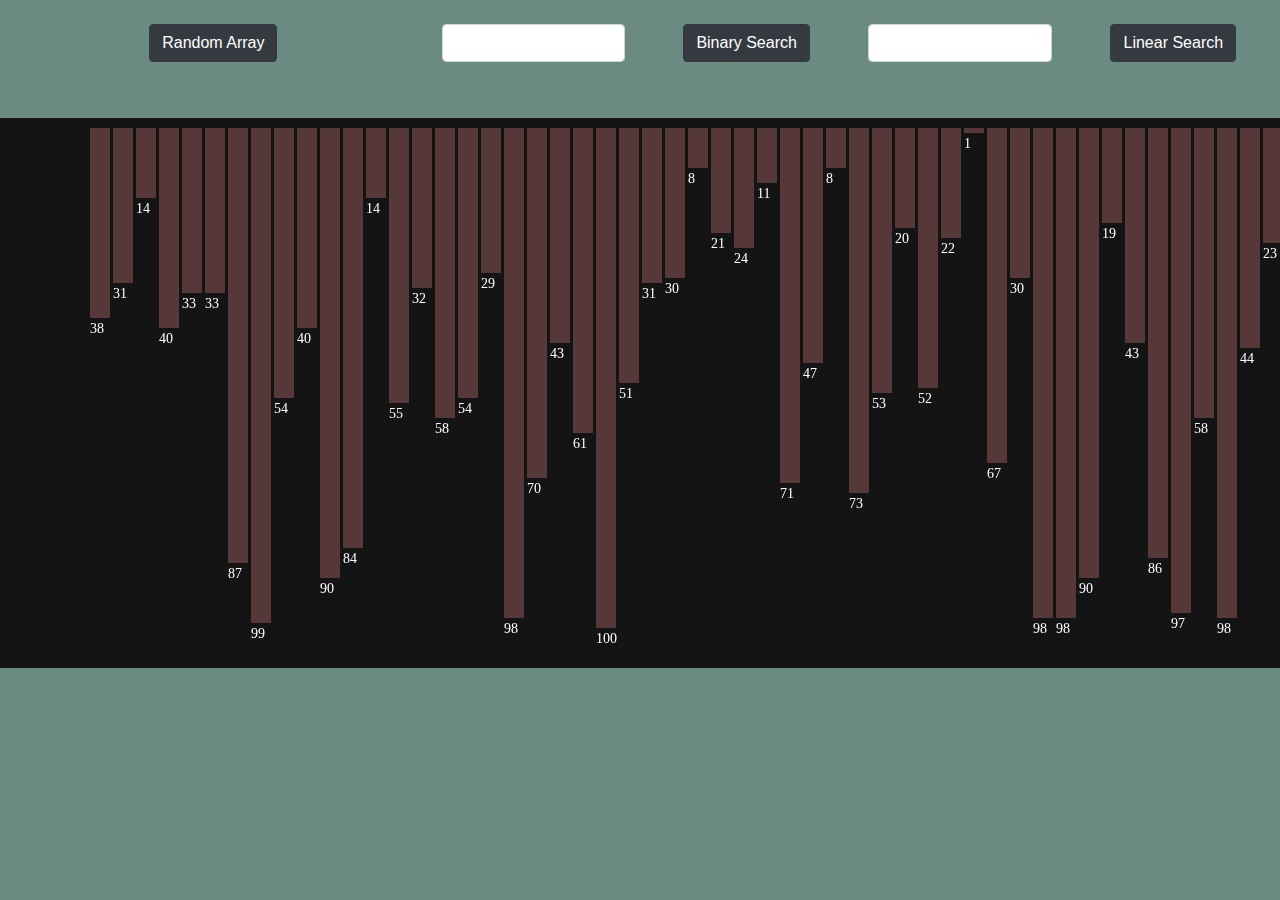
<file: Searching/index.html>
<!DOCTYPE html>
<html lang="en">
  <head>
    <!-- Required meta tags -->
    <meta charset="utf-8">
    <meta name="viewport" content="width=device-width, initial-scale=1, shrink-to-fit=no">

    <!-- Bootstrap CSS -->
    <link rel="stylesheet" href="https://stackpath.bootstrapcdn.com/bootstrap/4.3.1/css/bootstrap.min.css" integrity="sha384-ggOyR0iXCbMQv3Xipma34MD+dH/1fQ784/j6cY/iJTQUOhcWr7x9JvoRxT2MZw1T" crossorigin="anonymous">
    <script src="https://code.jquery.com/jquery-3.3.1.slim.min.js" integrity="sha384-q8i/X+965DzO0rT7abK41JStQIAqVgRVzpbzo5smXKp4YfRvH+8abtTE1Pi6jizo" crossorigin="anonymous"></script>
    <script src="https://cdnjs.cloudflare.com/ajax/libs/popper.js/1.14.7/umd/popper.min.js" integrity="sha384-UO2eT0CpHqdSJQ6hJty5KVphtPhzWj9WO1clHTMGa3JDZwrnQq4sF86dIHNDz0W1" crossorigin="anonymous"></script>
    <script src="https://stackpath.bootstrapcdn.com/bootstrap/4.3.1/js/bootstrap.min.js" integrity="sha384-JjSmVgyd0p3pXB1rRibZUAYoIIy6OrQ6VrjIEaFf/nJGzIxFDsf4x0xIM+B07jRM" crossorigin="anonymous"></script>

    <title>Searching</title>
  </head>
  <body style="background-color: #6a8a82;">
     <!-- 2b2b29  92053a-->
    <br>
        <div class="container-fluid">
            <div class="row">
                        <div class="col-lg-4 col-md-4 text-center">
                            <button id="generate" class="btn btn-primary btn-dark" >Random Array</button>
                        </div>
                        <div class="col-lg-2 col-md-2 text-center">
                            <input type="number" id="bkey" class="form-control">
                        </div>
                        <div class="col-lg-2 col-md-2 text-center">
                            <button id="binary" class="btn btn-primary btn-dark" >Binary Search</button>
                        </div>
                        <div class="col-lg-2 col-md-2 text-center">
                            <input type="number" id="lkey" class="form-control">
                        </div>
                        <div class="col-lg-2 col-md-2 text-center">
                            <button id="linear" class="btn btn-primary btn-dark" >Linear Search</button>
                        </div>

                </div>
            </div>
            <br>
            <h1 id="result" style="text-align: center;"></h1>
            <br>
            <canvas style="background-color: #141414;" id="canvas"></canvas>
        </div>
        <script src="main.js"></script>
        </body>
</html>
</file>
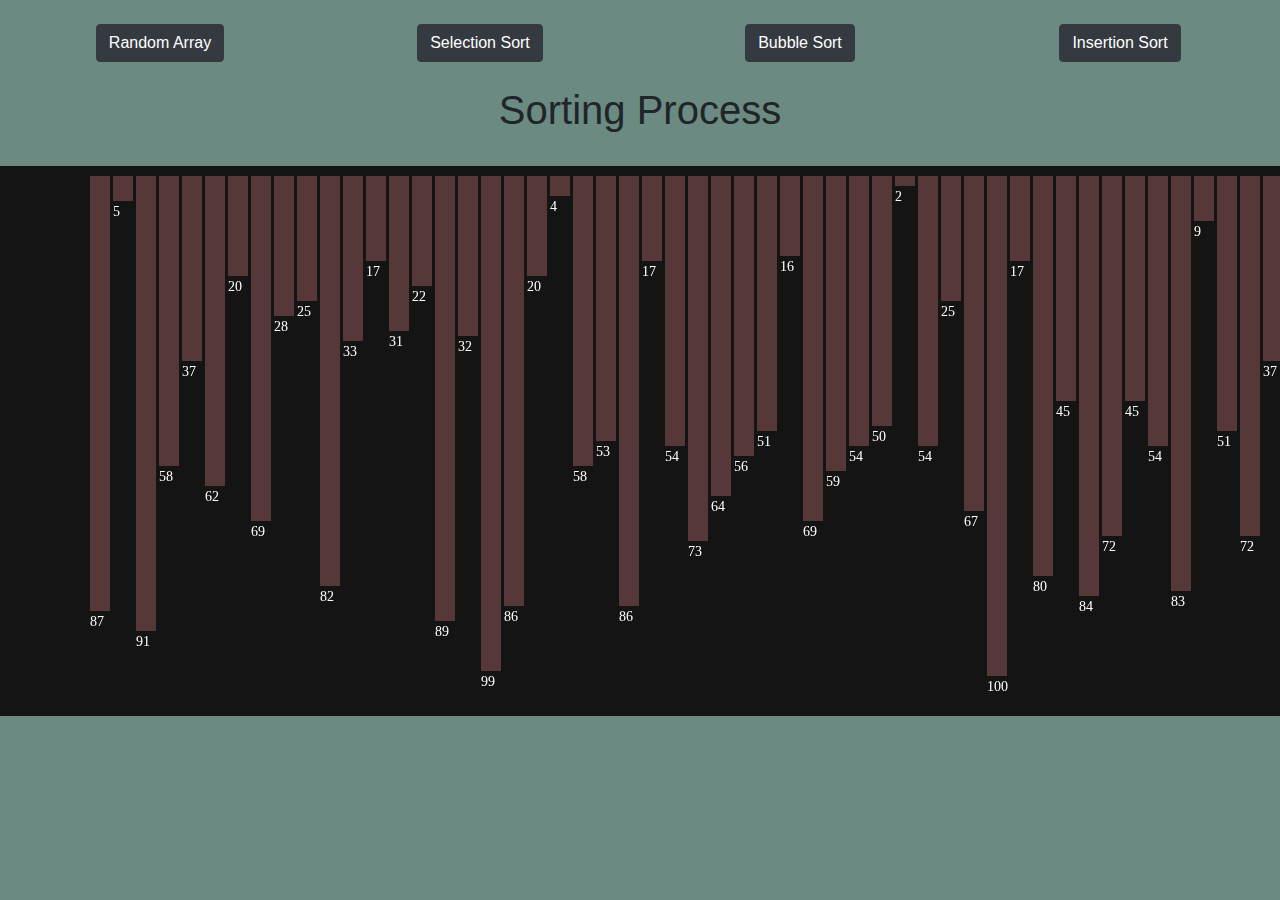
<file: Sorting/index.html>
<!DOCTYPE html>
<html lang="en">
  <head>
    <!-- Required meta tags -->
    <meta charset="utf-8">
    <meta name="viewport" content="width=device-width, initial-scale=1, shrink-to-fit=no">

    <!-- Bootstrap CSS -->
    <link rel="stylesheet" href="https://stackpath.bootstrapcdn.com/bootstrap/4.3.1/css/bootstrap.min.css" integrity="sha384-ggOyR0iXCbMQv3Xipma34MD+dH/1fQ784/j6cY/iJTQUOhcWr7x9JvoRxT2MZw1T" crossorigin="anonymous">
    <script src="https://code.jquery.com/jquery-3.3.1.slim.min.js" integrity="sha384-q8i/X+965DzO0rT7abK41JStQIAqVgRVzpbzo5smXKp4YfRvH+8abtTE1Pi6jizo" crossorigin="anonymous"></script>
    <script src="https://cdnjs.cloudflare.com/ajax/libs/popper.js/1.14.7/umd/popper.min.js" integrity="sha384-UO2eT0CpHqdSJQ6hJty5KVphtPhzWj9WO1clHTMGa3JDZwrnQq4sF86dIHNDz0W1" crossorigin="anonymous"></script>
    <script src="https://stackpath.bootstrapcdn.com/bootstrap/4.3.1/js/bootstrap.min.js" integrity="sha384-JjSmVgyd0p3pXB1rRibZUAYoIIy6OrQ6VrjIEaFf/nJGzIxFDsf4x0xIM+B07jRM" crossorigin="anonymous"></script>
  </body>
    <title>Sorting</title>
  </head>
  <body style="background-color: #6a8a82;">
     <!-- 2b2b29  92053a-->
    <br>
        <div class="container-fluid">
            <div class="row">
                        <div class="col-lg-3 col-md-3 text-center">
                            <button id="generate" class="btn btn-primary btn-dark" >Random Array</button>
                        </div>
                        <div class="col-lg-3 col-md-3 text-center">
                            <button id="selection" class="btn btn-primary btn-dark" >Selection Sort</button>
                        </div>
                        <div class="col-lg-3 col-md-3 text-center">
                            <button id="bubble" class="btn btn-primary btn-dark" >Bubble Sort</button>
                        </div>
                        <div class="col-lg-3 col-md-3 text-center">
                            <button id="insertion" class="btn btn-primary btn-dark" >Insertion Sort</button>
                        </div>

                </div>
            </div>
            <br>
            <h1 style="text-align: center;">Sorting Process</h1>
            <br>
            <canvas style="background-color: #141414;" id="canvas"></canvas>
        </div>
        <script src="main.js"></script>
</html>
</file>
